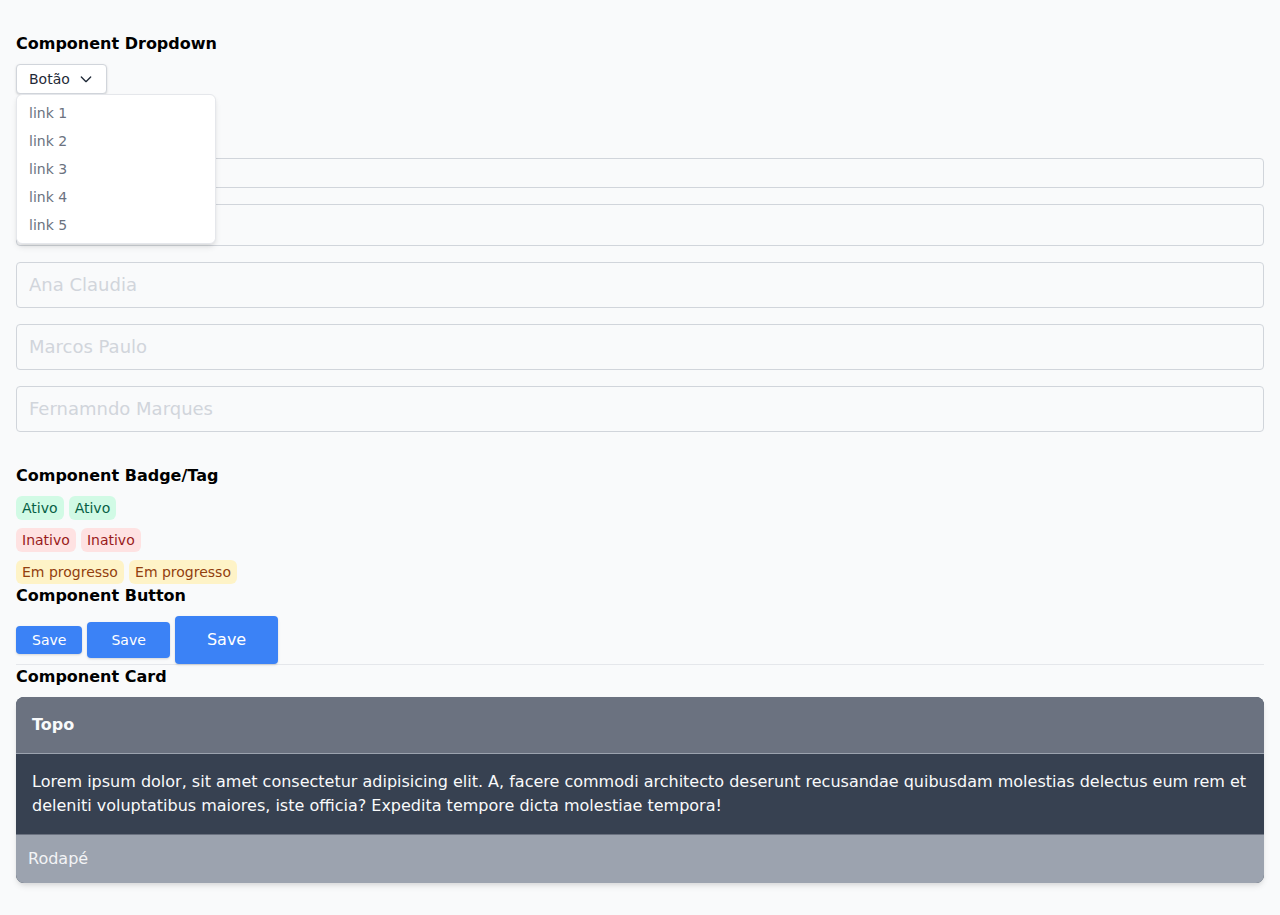
<file: index.html>
<!DOCTYPE html>
<html lang="en"  
>

<head>
    <meta charset="UTF-8">
    <meta http-equiv="X-UA-Compatible" content="IE=edge">
    <meta name="viewport" content="width=device-width, initial-scale=1.0"
    >

    <title>Curso gratuito TailwindCSS</title>
    <link
     rel="stylesheet" 
    href="./tailwind.css"
    >

</head>
<body class=" bg-gray-50  ">
     <div class="container mx-auto px-4 py-8 space-y-8 ">
       <div>
            <h6 class="dark:text-red-50 font-bold mb-2">Component Dropdown</h6>
            <div class="relative">
              <button  class=" flex items-center bg-white border border-gray-300 focus:border-blue-500 rounded px-3 py-1 text-sm text-gray-800 placeholder-gray-300 focus:outline-none shadow">
                Botão

                <svg class="w-4 h-4 ml-2" fill="none" stroke="currentColor" viewBox="0 0 24 24" xmlns="http://www.w3.org/2000/svg"><path stroke-linecap="round" stroke-linejoin="round" stroke-width="2" d="M19 9l-7 7-7-7"></path></svg>
              </button>
                 <div 
                 class="absolute  bg-white border border-gray-200 py-1 shadow-md rounded-md"
                 style="width: 200px;"
                 >
                   <a
                    href=""
                    class="block w-full text-sm text-gray-500 px-3 py-1 bg-white hover:bg-gray-200"
                    >link 1</a>

                   <a
                    href=""
                    class="block w-full text-sm text-gray-500 px-3 py-1 bg-white hover:bg-gray-200"
                    >link 2</a>

                   <a
                    href=""
                    class="block w-full text-sm text-gray-500 px-3 py-1 bg-white hover:bg-gray-200"
                    >link 3</a>

                   <a
                    href=""
                    class="block w-full text-sm text-gray-500 px-3 py-1 bg-white hover:bg-gray-200"
                    >link 4</a>

                   <a
                    href=""
                    class="block w-full text-sm text-gray-500 px-3 py-1 bg-white hover:bg-gray-200"
                    >link 5</a>

                 </div>
           </div>
      </div>
       
       <div>
        <h6 class="dark:text-red-50 font-bold mb-2">Component Input</h6>
        <div class="space-y-4">
          <input type="text"
          placeholder="Claudio"
          class=" w-full bg-gray-50 border border-gray-300 focus:border-blue-500 rounded px-2 py-1 text-sm text-gray-800 placeholder-gray-300 focus:outline-none"
      >

          <input type="text"
          placeholder="Francisca"
          class=" w-full bg-gray-50 border border-gray-300 focus:border-blue-500 rounded px-3 py-2 text-base text-gray-800 placeholder-gray-300 focus:outline-none"
      >

          <input type="text"
          placeholder="Ana Claudia"
          class=" w-full bg-gray-50 border border-gray-300 focus:border-blue-500 rounded px-3 py-2 text-lg text-gray-800 placeholder-gray-300 focus:outline-none"
      >

          <input type="text"
          placeholder="Marcos Paulo"
          class=" w-full bg-gray-50 border border-gray-300 focus:ring-2 focus:border-blue-500  focus:ring-opacity-20 rounded px-3 py-2 text-lg text-gray-800 placeholder-gray-300 focus:outline-none"
      >

          <input type="text"
          placeholder="Fernamndo Marques"
          class=" w-full bg-gray-50 border border-gray-300 focus:ring-2 focus:border-blue-500  focus:ring-opacity-20 rounded px-3 py-2 text-lg text-gray-800 placeholder-gray-300 focus:outline-none transition duration-500 ease-in-out"
      >
       </div>        
    </div>
   <div >
          <h6 class="dark:text-red-50 font-bold mb-2">Component Badge/Tag</h6>
       <div class="mb-2">
            <div class="inline-flex item-center text-sm bg-green-100 px-1.5 py-0.5 rounded-md text-green-800 font-medium">
              Ativo
          </div>
 
           <div class="inline-flex item-center text-sm bg-green-100 px-1.5 py-0.5 rounded-md text-green-800 font-medium">
              Ativo
           </div>
       </div>
        

       <div class="mb-2">         
          <div class="inline-flex item-center text-sm bg-red-100 px-1.5 py-0.5 rounded-md text-red-800 font-medium">
             Inativo
          </div>

          <div class="inline-flex item-center text-sm bg-red-100 px-1.5 py-0.5 rounded-md text-red-800 font-medium">
             Inativo
          </div>
       </div>

       <div>         
          <div class="inline-flex item-center text-sm bg-yellow-100 px-1.5 py-0.5 rounded-md text-yellow-800 font-medium">
             Em progresso
          </div>

          <div class="inline-flex item-center text-sm bg-yellow-100 px-1.5 py-0.5 rounded-md text-yellow-800 font-medium">
            Em progresso
          </div>
       </div>
       <div>
           <h6 class="dark:text-red-50 font-bold mb-2">Component Button</h6>
           <button class="text-sm bg-blue-500 hover:bg-blue-600 px-4 py-1 rounded text-white shadow">
              Save
           </button>
           
           <button class=" text-sm bg-blue-500 hover:bg-blue-600 px-6 py-2 rounded text-white shadow">
             Save
           </button>

           <button class=" text-base bg-blue-500 hover:bg-blue-600 px-8 py-3 rounded text-white shadow">
              Save
           </button>
         </div>
            <hr>
         <div>       
        <h6 class="dark:text-red-50 font-bold mb-2">Component Card</h6>

         <div class="bg-white bg-gray-700 rounded-lg shadow-md overflow-hidden border-gray-500">
   <div class="w-full bg-gray-200 bg-gray-500 p-4 border-b border-gray-400 ">
       <h4 class="font-bold text-gray-50">Topo</h4>
   </div>
           <div class="p-4 text-gray-50">
                Lorem ipsum dolor, sit amet consectetur adipisicing elit. A, facere commodi architecto deserunt recusandae quibusdam molestias delectus eum rem et deleniti voluptatibus maiores, iste officia? Expedita tempore dicta molestiae tempora!
           </div>

   <div class="w-full text-gray-100 bg-gray-100 bg-gray-400 p-3 border-t border-gray-500  ">
           Rodapé
          </div>
      </div>
     </div>     
   </div>
</body>
</html>
</file>
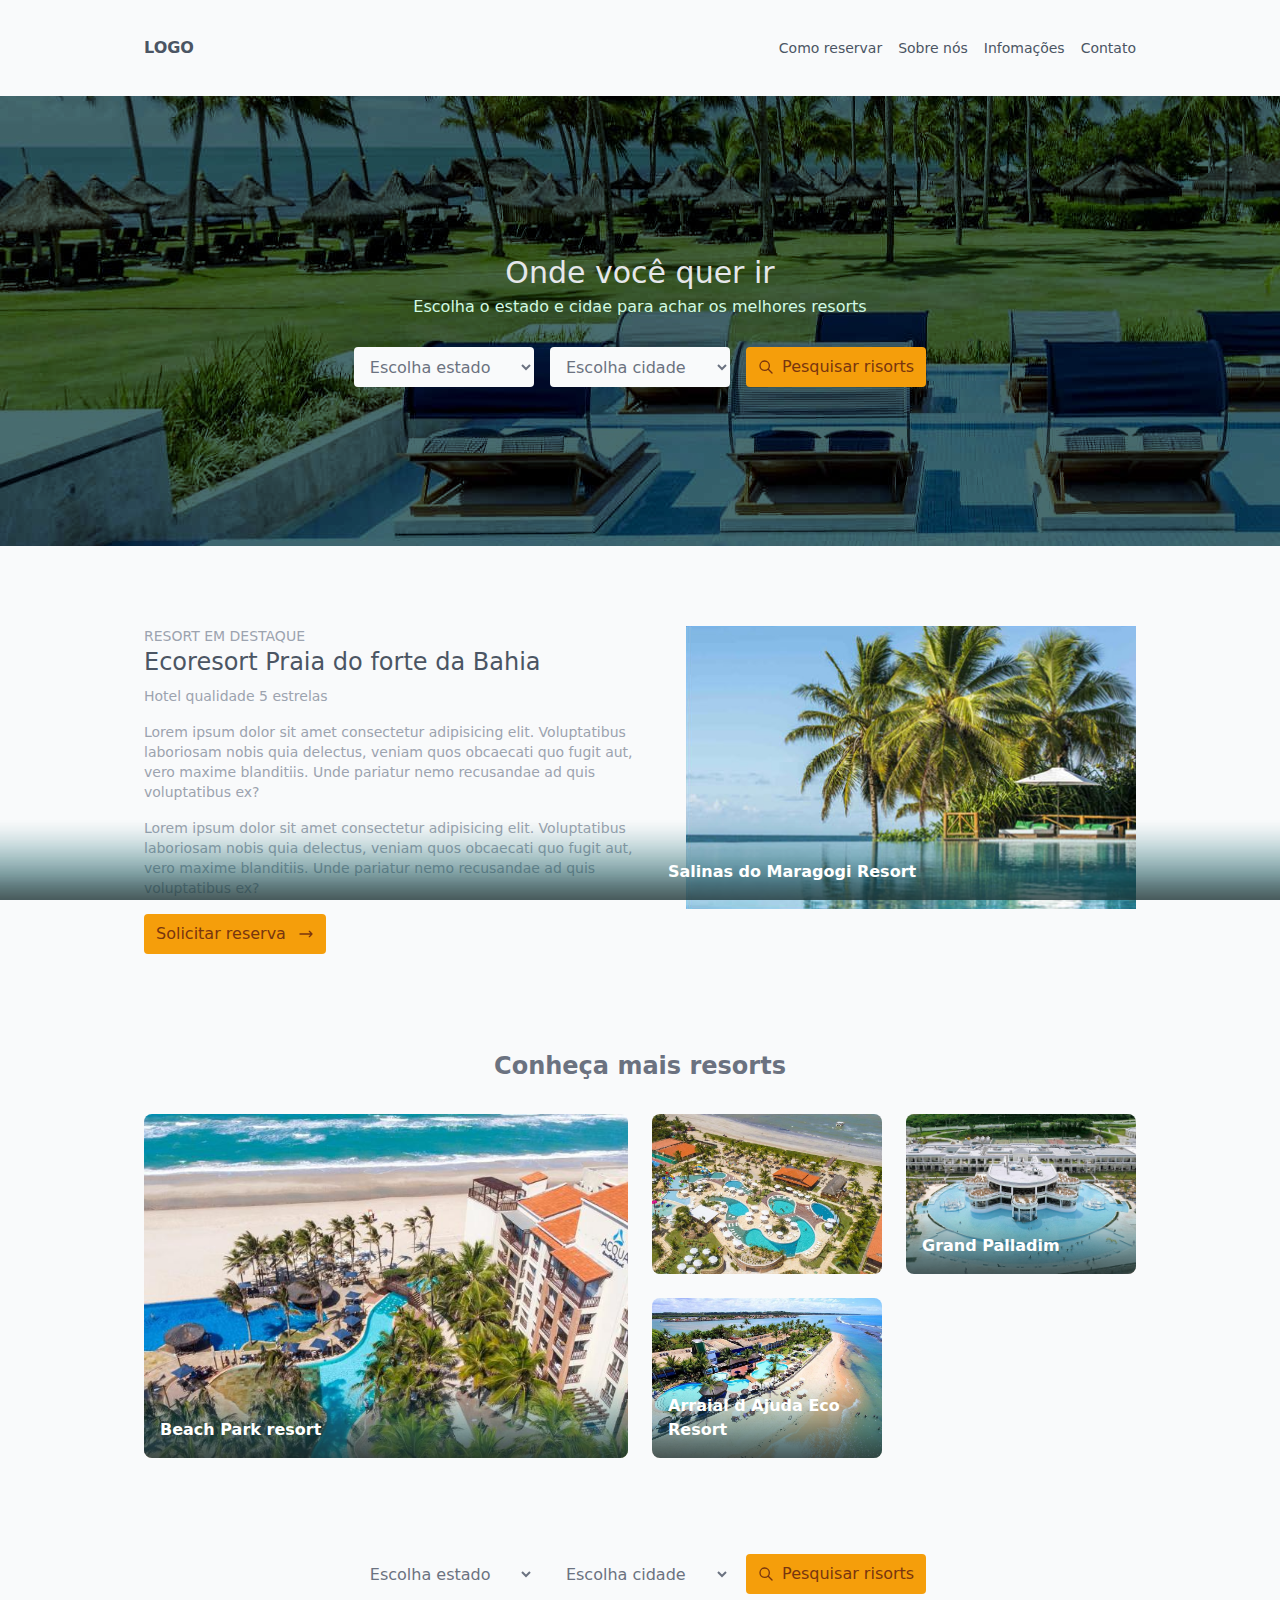
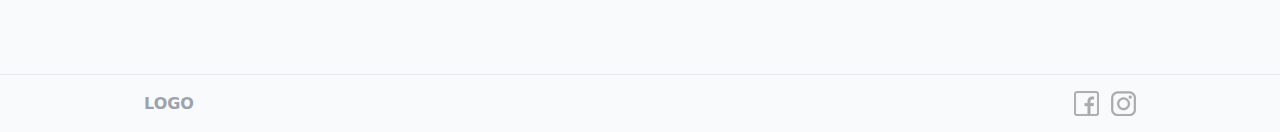
<file: home.html>
<!DOCTYPE html>
<html lang="en">
<head>
    <meta charset="UTF-8">
    <meta http-equiv="X-UA-Compatible" content="IE=edge">
    <meta name="viewport" content="width=device-width, initial-scale=1.0">
    <title>Home page</title>
    <link
     rel="stylesheet" 
    href="./tailwind.css"
    >
</head>
<body class="bg-gray-50 text-gray-600">
    <!-- header-->
    <div>
        <div class="container max-w-5xl mx-auto px-4 h-24 flex items-center">
            <div class="font-black">
                LOGO
            </div> 
            
            <ul class="flex items-center ml-auto space-x-4">
                <li>
                    <a href="" class="text-sm text-gray-600 hover:text-gray-800 hover:underline">Como reservar</a>
                   
                </li>

                <li>
                    <a href="" class="text-sm text-gray-600 hover:text-gray-800 hover:underline">Sobre nós</a>
                                      
                </li>

                <li>
                    <a href="" class="text-sm text-gray-600 hover:text-gray-800 hover:underline">Infomações</a>
                   
                </li>

                <li>
                     <a href="" class="text-sm text-gray-600 hover:text-gray-800 hover:underline">Contato</a>
                   
                </li>
            </ul>
        </div>
    </div>

    
    <!-- banner-->


    <!-- header-->
    <div style="background: url(./img/hero-image-1.png); height: 450px">
        <div class="container max-w-5xl mx-auto h-full px-4 flex items-center justify-center">
           <div>
              <div class="text-center">
                  <h1 class="text-gray-200 text-3xl mb-1">Onde você quer ir</h1>
                  <p class="text-green-100">Escolha o estado e cidae para achar os melhores resorts   </p>
              </div>

              <div class="mt-7">
                  <form class="grid grid-cols-2 gap-4 lg:grid-cols-3">
                      <select class="bg-gray-50 px-3 py-2 border-gray-300 rounded text-gray-500">
                          <option value="">Escolha  estado</option>
                      </select>


                      <select class="bg-gray-50 px-3 py-2 border-gray-300 rounded text-gray-500">
                          <option value="">Escolha cidade</option>
                      </select>

                      <button class="col-span-2 lg:col-span-1 inline-flex items-center justify-center text-yellow-900 bg-yellow-500 font-medium px-3 py-2 rounded">
                        <svg class="w-4 h-4 mr-2" fill="none" stroke="currentColor" viewBox="0 0 24 24" xmlns="http://www.w3.org/2000/svg"><path stroke-linecap="round" stroke-linejoin="round" stroke-width="2" d="M21 21l-6-6m2-5a7 7 0 11-14 0 7 7 0 0114 0z"></path></svg>
                          Pesquisar risorts
                      </button>
                  </form>
              </div>
           </div>
        </div>           
    </div>
        
   
    <!-- /banner-->

    <!-- featured resort-->
    <div>
        <div class="container max-w-5xl mx-auto px-4 py-20">
            <div class="flex flex-col-reverse lg:flex-row">
                <div class="lg:pr-10">
                    <div class="text-sm text-gray-400 font-medium">RESORT EM DESTAQUE</div>
                    <div class="text-2xl ">Ecoresort Praia do forte da Bahia</div>
                    <div class="text-sm text-gray-400 font-medium mt-2">Hotel qualidade 5 estrelas</div>
                    <div class="text-sm text-gray-400 font-medium mt-4">
                        <p class="mb-4">Lorem ipsum dolor sit amet consectetur adipisicing elit. Voluptatibus laboriosam nobis quia delectus, veniam quos obcaecati quo fugit aut, vero maxime blanditiis. Unde pariatur nemo recusandae ad quis voluptatibus ex?</p>
                        <p>Lorem ipsum dolor sit amet consectetur adipisicing elit. Voluptatibus laboriosam nobis quia delectus, veniam quos obcaecati quo fugit aut, vero maxime blanditiis. Unde pariatur nemo recusandae ad quis voluptatibus ex?</p>
                 </div>
                     <div class="mt-4">
                        <a href="" class="inline-flex items-center text-yellow-900 bg-yellow-500 font-medium px-3 py-2 rounded">                        
                            Solicitar reserva
                            <svg class="w-4 h-4 ml-3" fill="none" stroke="currentColor" viewBox="0 0 24 24" xmlns="http://www.w3.org/2000/svg"><path stroke-linecap="round" stroke-linejoin="round" stroke-width="2" d="M17 8l4 4m0 0l-4 4m4-4H3"></path></svg>
                        </a>
                     </div>
                   
                </div>

                <div class="flex-shrink-0 lg:ml-auto mb-5 lg:mb-0">
                    <img src="./img/featured-img.png" width="450">

                    </img>
                </div>
            </div>
        </div>
    </div>
    <!-- /featured resort-->

    <!--  resorts grid-->
         <div>
             <div class="container max-w-5xl mx-auto p-4">
                 <h3 class="text-2xl text-gray-500 font-semibold text-center mb-8">Conheça mais resorts</h3>

                 <div class="md:grid md:grid-cols-4 md:grid-rows-2 md:gap-6 space-y-6 md:space-y-0" >
                     <div class="relative md:col-span-2 md:row-span-2 rounded-lg overflow-hidden">
                         <div class="absolute bottom-0 pl-4 pb-4 text-white font-bold z-20">
                             Beach Park resort
                         </div>
                          <img src="./img/image-shadow.png" class="absolute bottom-0 left-0 right-0 h-20 z-10">
                         <img src="./img/hotel-1.jpeg" class="w-full h-full object-cover">
                     </div>
                     <div class="relativemd:col-span-2 h-40 rounded-lg overflow-hidden ">
                        <div class="absolute bottom-0 pl-4 pb-4 text-white font-bold z-20">
                            Salinas do Maragogi Resort
                        </div>
                         <img src="./img/image-shadow.png" class="absolute bottom-0 left-0 right-0 h-20 z-10">
                         <img src="./img/hotel-2.jpeg" class="w-full h-full object-cover">
                     </div>
                     <div class="relative rounded-lg overflow-hidden">
                        <div class="absolute bottom-0 pl-4 pb-4 text-white font-bold z-20">
                            Grand Palladim
                        </div>
                         <img src="./img/image-shadow.png" class="absolute bottom-0 left-0 right-0 h-20 z-10">
                         <img src="./img/hotel-3.jpeg" class="w-full h-full object-cover">
                     </div>
                     <div class="relative rounded-lg overflow-hidden">
                        <div class="absolute bottom-0 pl-4 pb-4 text-white font-bold z-20">
                            Arraial d Ajuda Eco Resort
                        </div>
                         <img src="./img/image-shadow.png" class="absolute bottom-0 left-0 right-0 h-20 z-10">
                         <img src="./img/hotel-4.jpeg" class="w-full h-full object-cover">
                     </div>
                 </div>
             </div>
         </div>
    <!--/resorts grid-->  
    
    
    <!--  form search-->    
           <div class="py-20">
               <div class="container max-w-5xl mx-auto px-4 flex justify-center ">
                <form class="grid grid-cols-2 gap-4 lg:grid-cols-3">
                    <select class="bg-gray-50 px-3 py-2 border-gray-300 rounded text-gray-500">
                        <option value="">Escolha  estado</option>
                    </select>


                    <select class="bg-gray-50 px-3 py-2 border-gray-300 rounded text-gray-500">
                        <option value="">Escolha cidade</option>
                    </select>

                    <button class="col-span-2 lg:col-span-1 inline-flex items-center justify-center text-yellow-900 bg-yellow-500 font-medium px-3 py-2 rounded">
                      <svg class="w-4 h-4 mr-2" fill="none" stroke="currentColor" viewBox="0 0 24 24" xmlns="http://www.w3.org/2000/svg"><path stroke-linecap="round" stroke-linejoin="round" stroke-width="2" d="M21 21l-6-6m2-5a7 7 0 11-14 0 7 7 0 0114 0z"></path></svg>
                        Pesquisar risorts
                    </button>
                </form>
               </div>              
           </div>
    <!--  /form searchr--> 
    
    
    <!--  footer-->
    <div class="border-t border-gray-200">
        <div class="container max-w-5xl mx-auto p-4 flex items-center justify-between">
            <div class="text-gray-400 font-black">
                LOGO
            </div> 

            <div class="flex items-center space-x-3">
               <a href=""><img src="./img/icon-facebook.png"></a> 
                <a href=""><img src="./img/icon-instagram.png"></a>
            </div>
        </div>
    </div>  
    <!--  /footer-->         
</body>
</html>
</file>
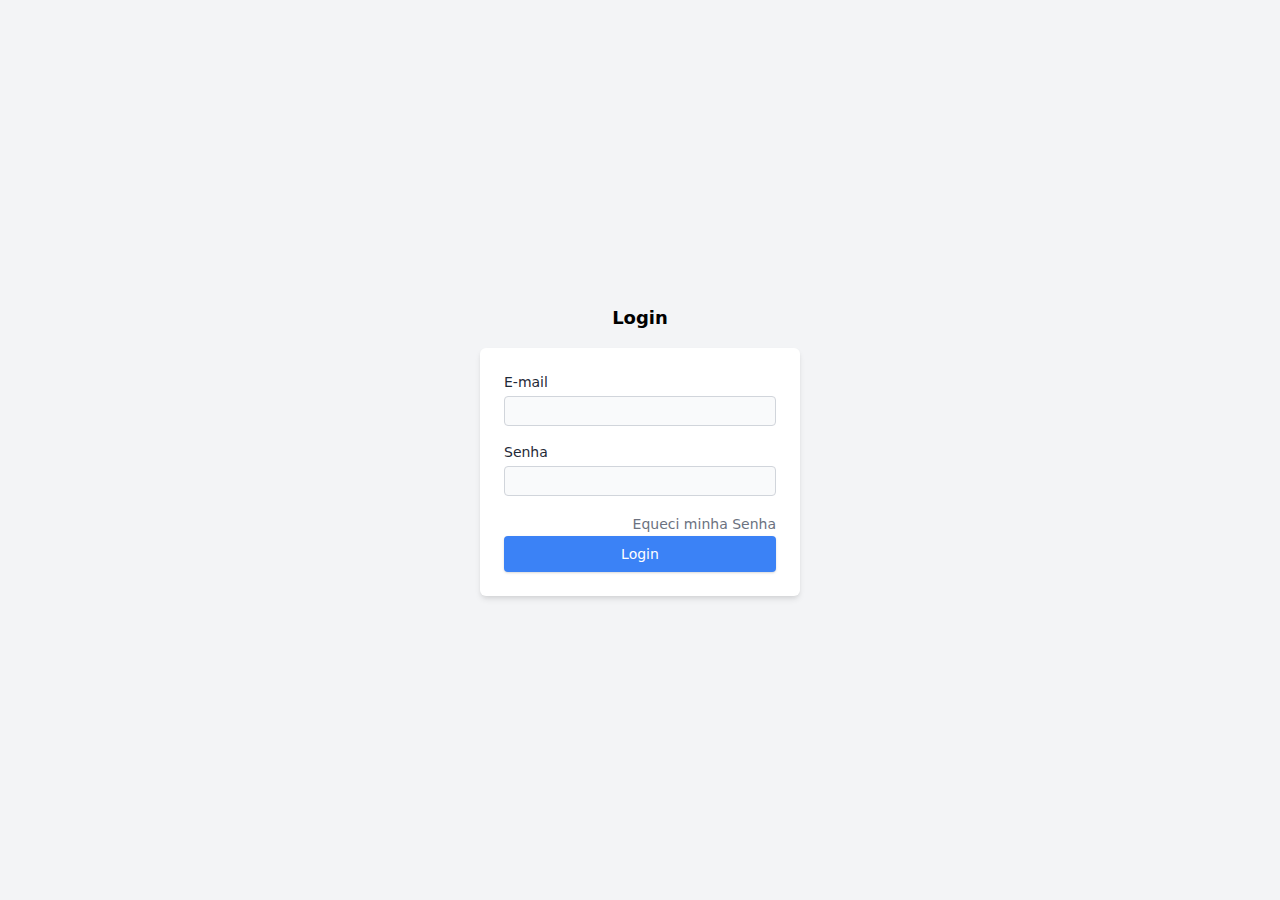
<file: login.html>
<!DOCTYPE html>
<html lang="en">
<head>
    <meta charset="UTF-8">
    <meta http-equiv="X-UA-Compatible" content="IE=edge">
    <meta name="viewport" content="width=device-width, initial-scale=1.0">
    <title>Login</title>
    <link
    rel="stylesheet" 
   href="./tailwind.css"
   >
</head>
<body class=" w-screen h-screen flex items-center justify-center bg-gray-100">
    <div class="w-80 ">
        <h2 class="text-lg font-bold text-center mb-4">Login</h2>

        <div class="bg-white shadow-md rounded-md p-6 space-y-4">
            <div>
                <label 
                     for="email"
                     class="block text-sm text-gray-800 mb-1"
                     >E-mail</label>
            <input
               id="email"
               type="text"
               class=" w-full bg-gray-50 border border-gray-300 focus:ring-2 focus:border-blue-500  focus:ring-opacity-20 rounded px-2 py-1 text-sm text-gray-800 placeholder-gray-300 focus:outline-none transition duration-500 ease-in-out"
              
            >
            </div>
       
        <div>
            <label 
               for="password"
               class="block text-sm text-gray-800 mb-1"
               >Senha</label>
        <input
            id="password"
           type="text"
           class=" w-full bg-gray-50 border border-gray-300 focus:ring-2 focus:border-blue-500  focus:ring-opacity-20 rounded px-2 py-1 text-sm text-gray-800 placeholder-gray-300 focus:outline-none transition duration-500 ease-in-out"
           
        >
        </div>

        
            <div class="text-right">
                <a href="" class="text-sm text-gray-500 hover:underline ">
                    Equeci minha Senha
                </a>
            </div>
        

        <div->
            <button class=" w-full text-sm bg-blue-500 hover:bg-blue-600 px-6 py-2 rounded text-white shadow">
                Login
            </button>
        </div>
    </div>
   </div>
</body>
</html>
</file>
